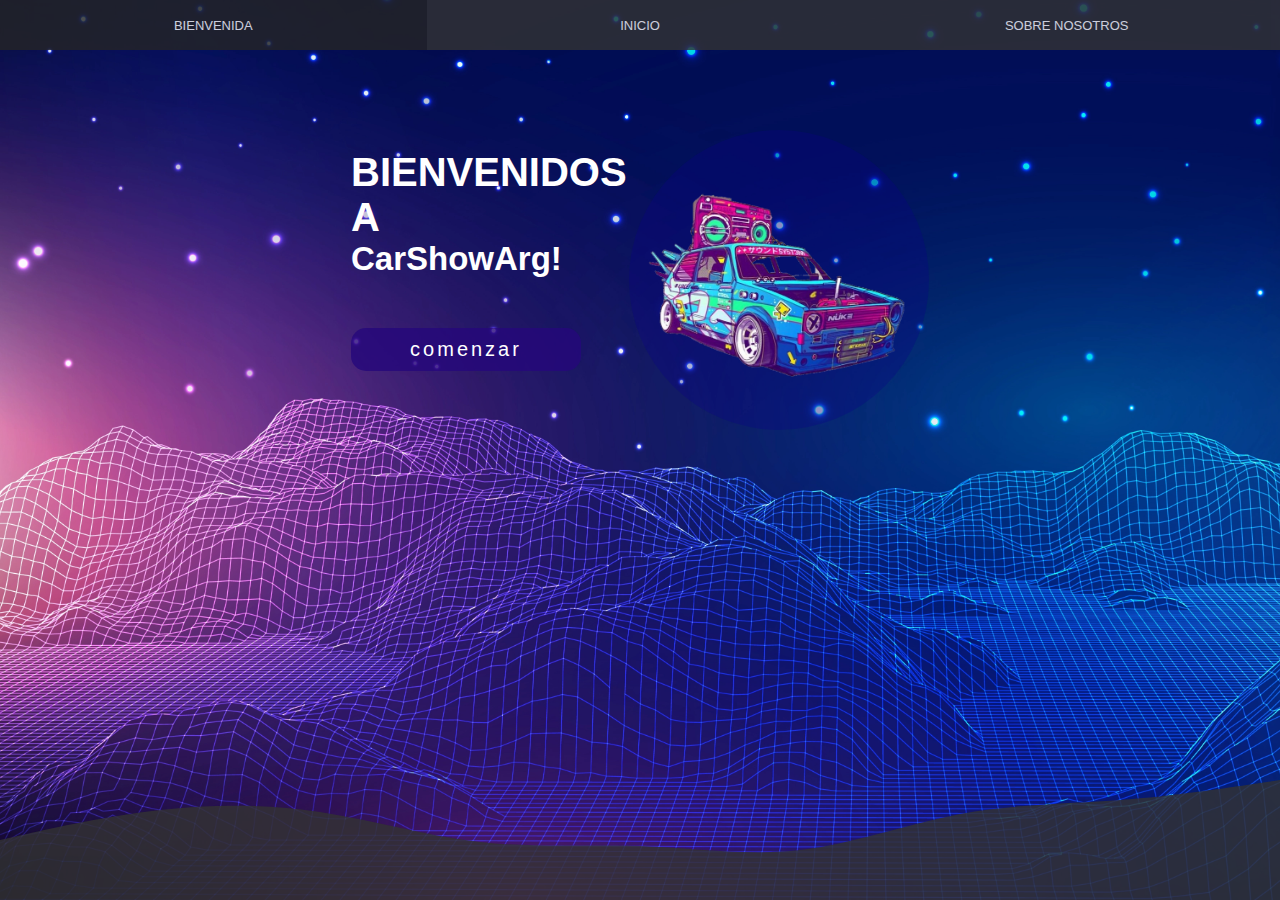
<file: index.html>
<!DOCTYPE html>
<html lang="en">
<head>
    <meta charset="UTF-8">
    <meta http-equiv="X-UA-Compatible" content="IE=edge">
    <meta name="viewport" content="width=device-width, initial-scale=1.0">
    <link rel="stylesheet" href="estilo.css">
    <title>bienvenida</title>
    <!-- Google tag (gtag.js) -->
    <script async src="https://www.googletagmanager.com/gtag/js?id=G-CVW2JD5T7C"></script>
    <script>
    window.dataLayer = window.dataLayer || [];
    function gtag(){dataLayer.push(arguments);}
    gtag('js', new Date());
    gtag('config', 'G-CVW2JD5T7C');
    </script>
</head>
<body>
    <nav class="main-nav">
        <div class="fondo-img" ></div>
        <!--<div id="logo" class="logo">
            <img class="logo-main-menu" src="img/logo-pag.png" alt="">
        </div>-->
        <div id="toggle-menu" class="toggle-menu">
            <img src="img/hambur-icon.png" alt="">
        </div>
        <ul id="main-menu" class="main-menu-i">
            <li class="main-menu_item">
                <a href="index.html" class="main-menu_link">Bienvenida</a>
            </li>
            
            <li class="main-menu_item">
                <a href="inicio.html" class="main-menu_link">inicio</a>
            </li>

            <li class="main-menu_item">
                <a href="sobreNosotros.html" class="main-menu_link">sobre nosotros</a>
            </li>

            <li class="main-menu_item main-menu_item2">
                <a href="#" class="main-menu_link"></a>
            </li>
        </ul>
    </nav>

    <div class="fondo-header">

    <header id="header" class="header">
        <div class="bienvenidaBox">
            <p class="bienvenidos">Bienvenidos a</p>
            <p class="bienvenidaBox-name" >CarShowArg!</p>
            <a href="inicio.html" class="btn-neon">comenzar</a>
        </div>
        <div class="icono-auto">
            <img src="img/icono-2.png" alt="">
        </div>
    </header>

    <svg  preserveAspectRatio="none" class="wave" 
    xmlns="http://www.w3.org/2000/svg"viewBox="0 0 1440 320">
       <path fill="#333" fill-opacity="1" d="M0,160L30,144C60,
         128,120,96,180,80C240,64,300,64,360,85.3C420,107,480,149,540,165.3C600,181,660,
         171,720,176C780,181,840,203,900,186.7C960,171,1020,117,1080,90.7C1140,64,1200,
         64,1260,53.3C1320,43,1380,21,1410,10.7L1440,0L1440,320L1410,320C1380,320,1320,
         320,1260,320C1200,320,1140,320,1080,320C1020,320,960,320,900,320C840,320,780,
         320,720,320C660,320,600,320,540,320C480,320,420,320,360,320C300,320,240,320,180,
         320C120,320,60,320,30,320L0,320Z">
       </path>
    </svg>
    </div>
    <script src="scripts.js"></script>
</body>
</html>
</file>
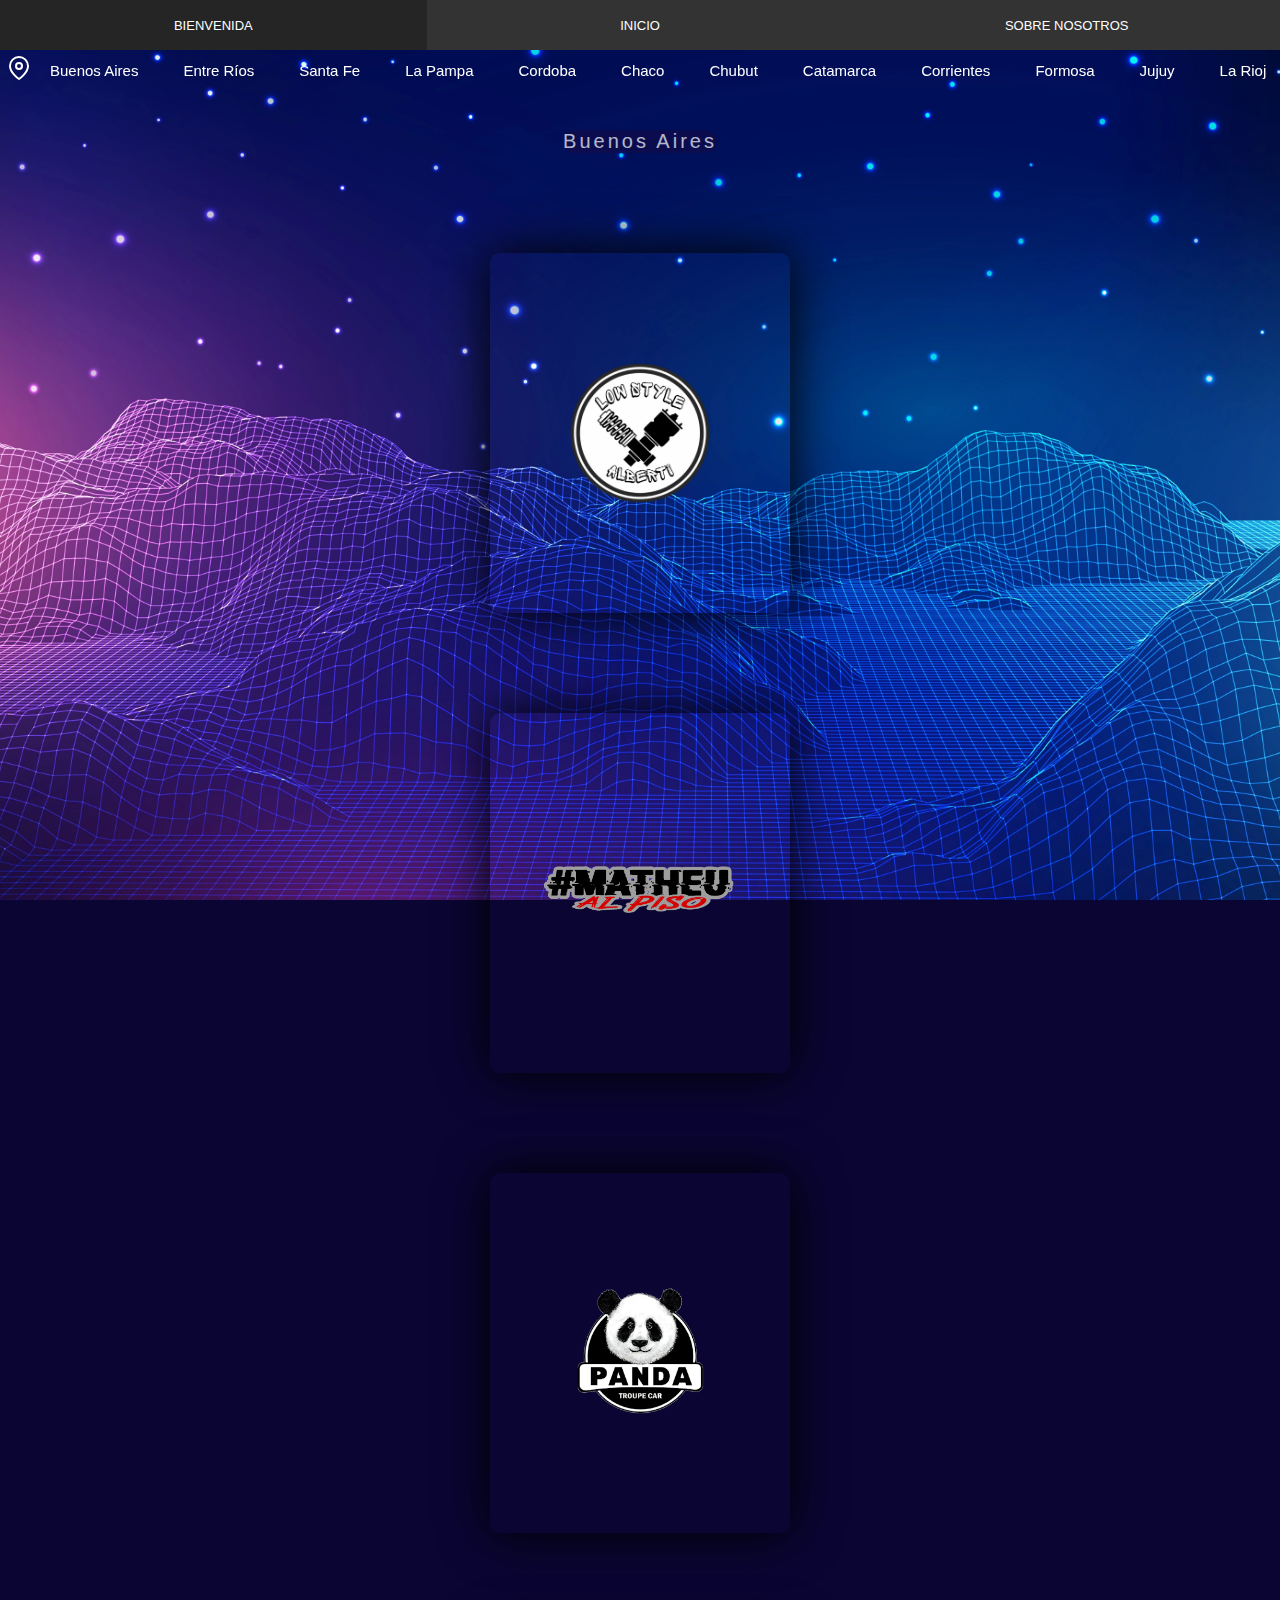
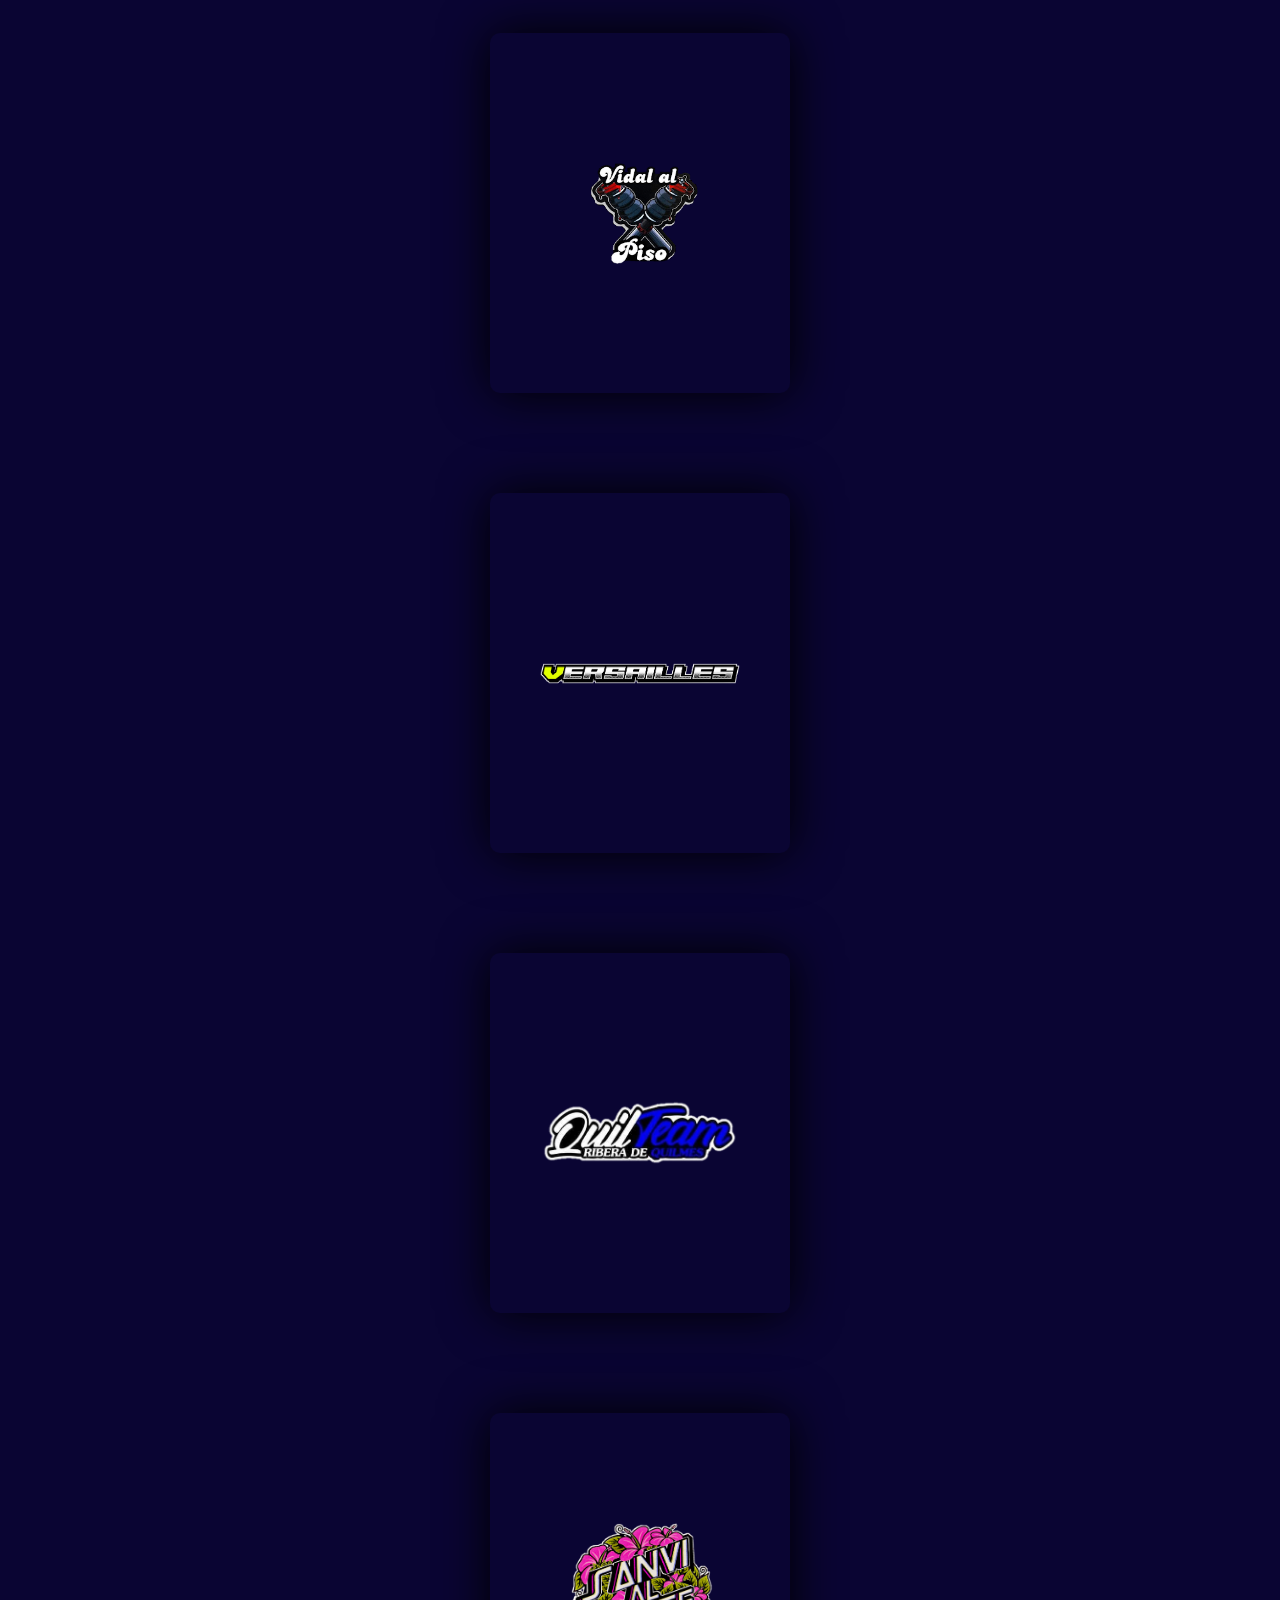
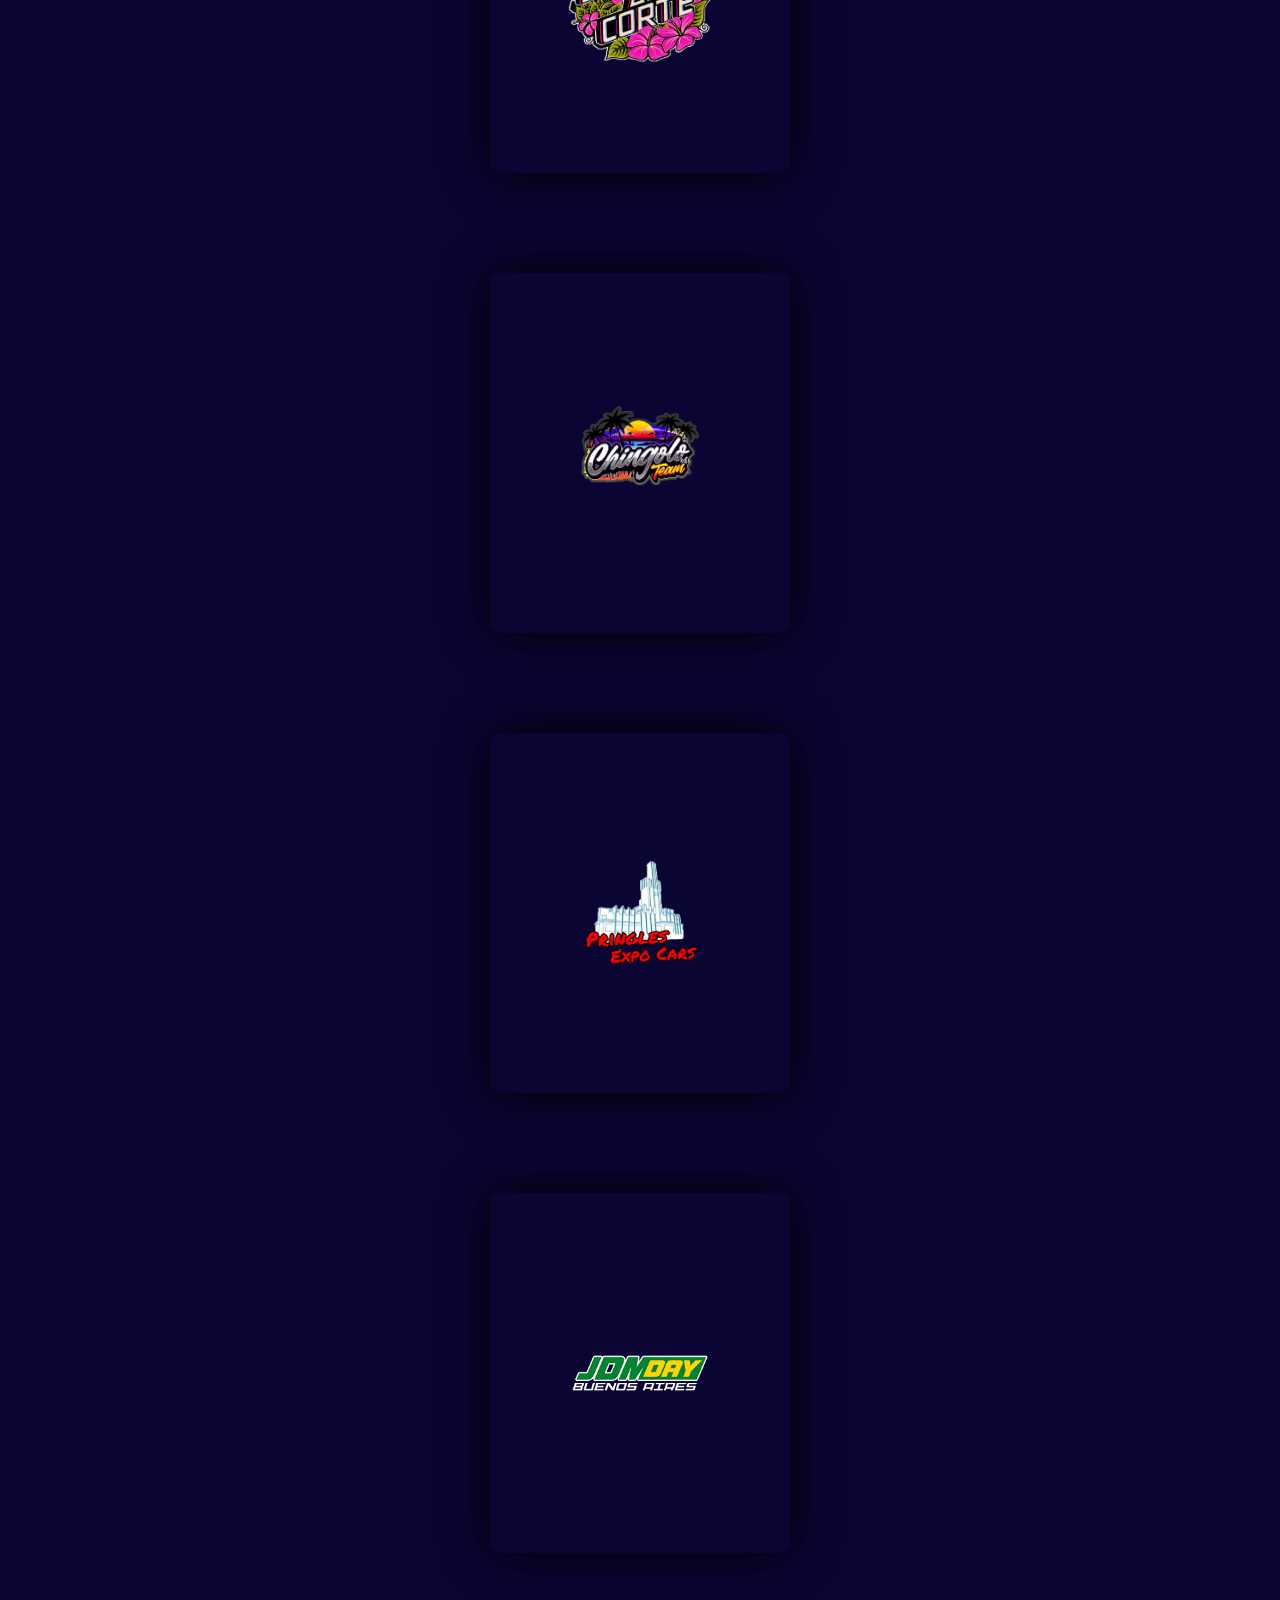
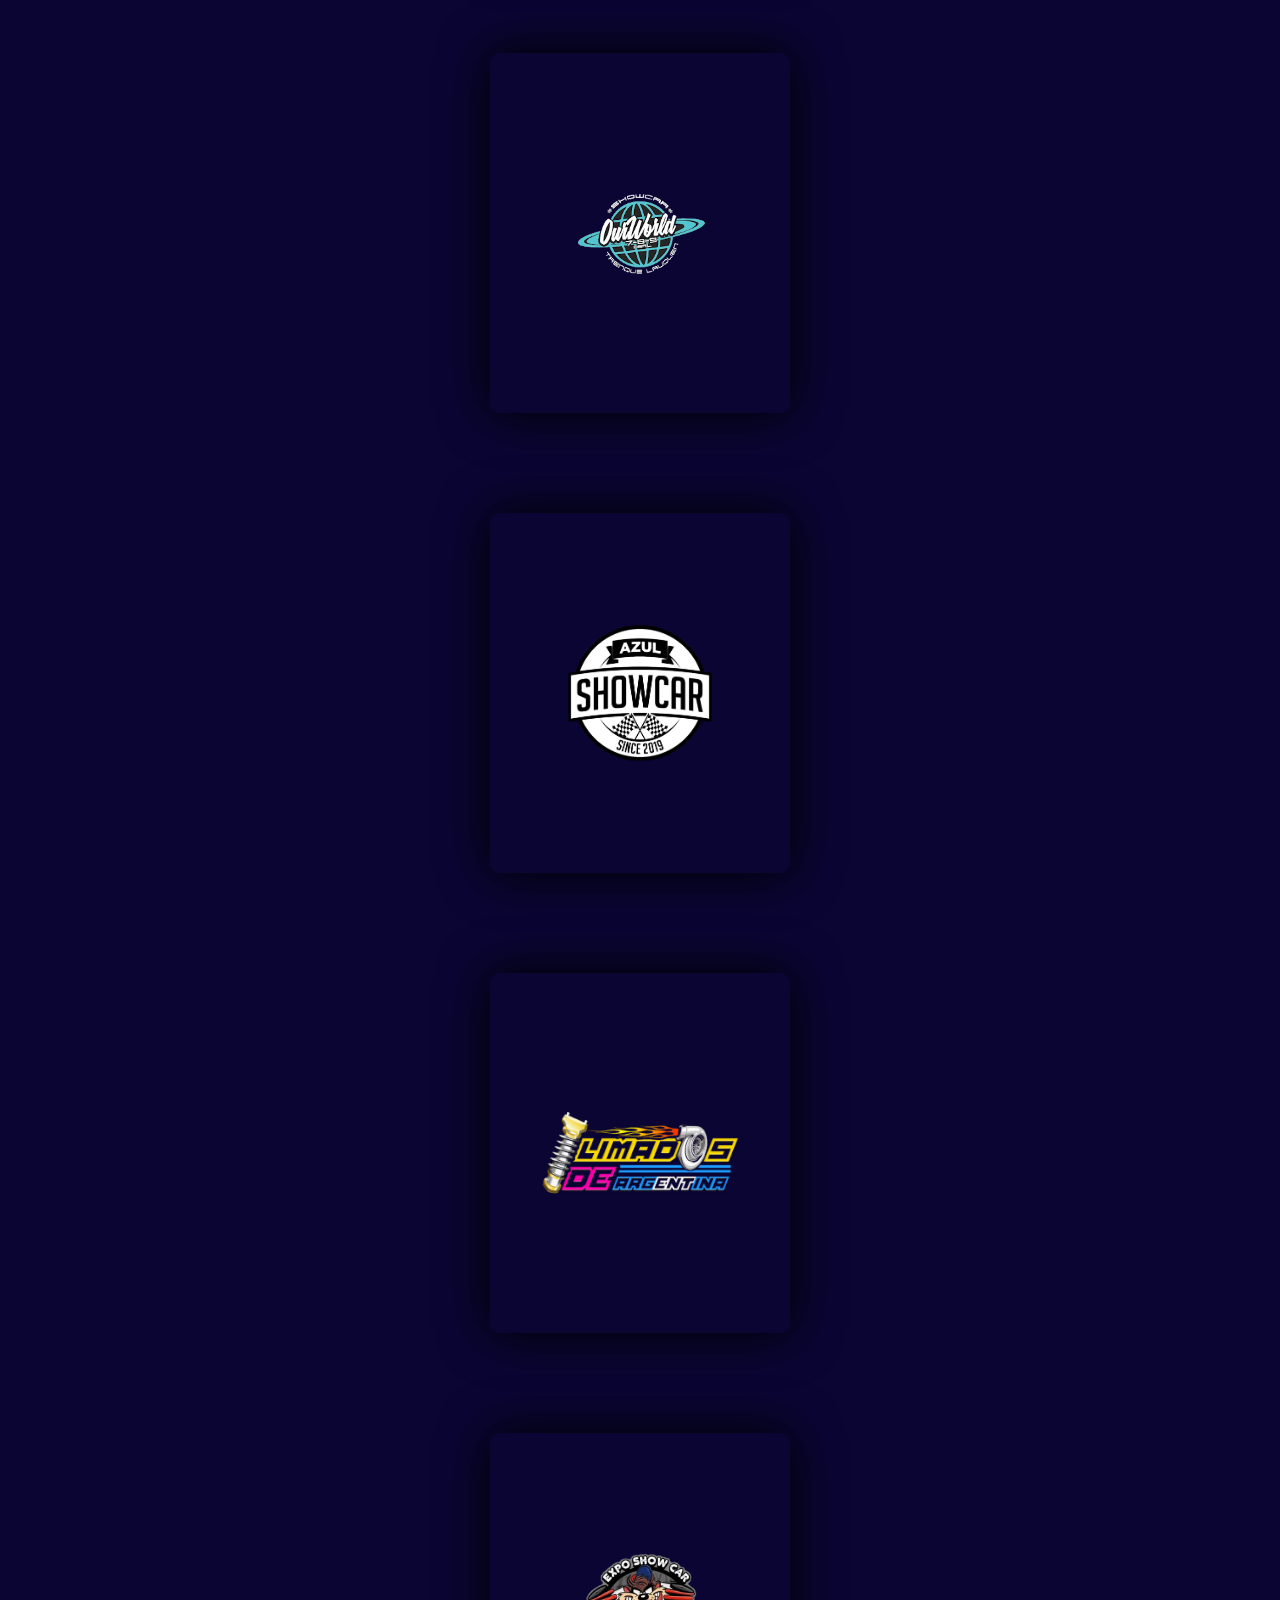
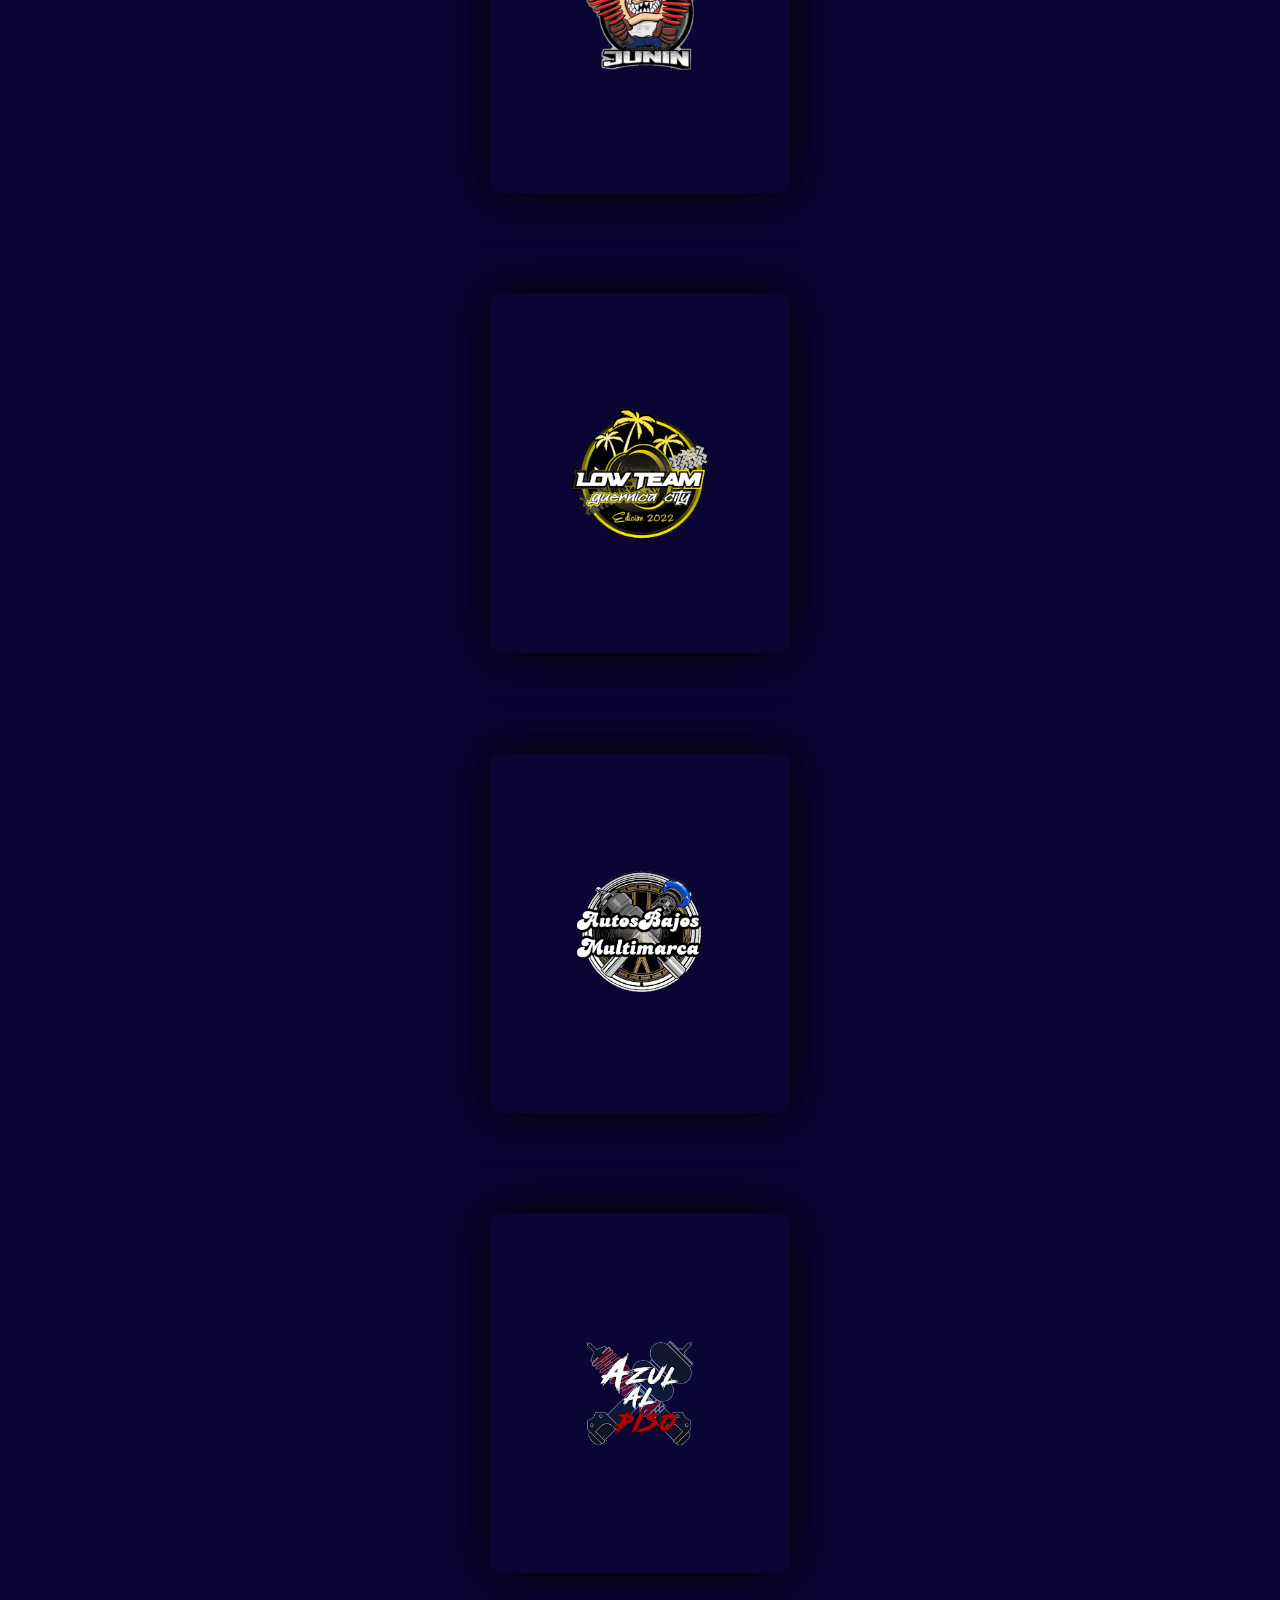
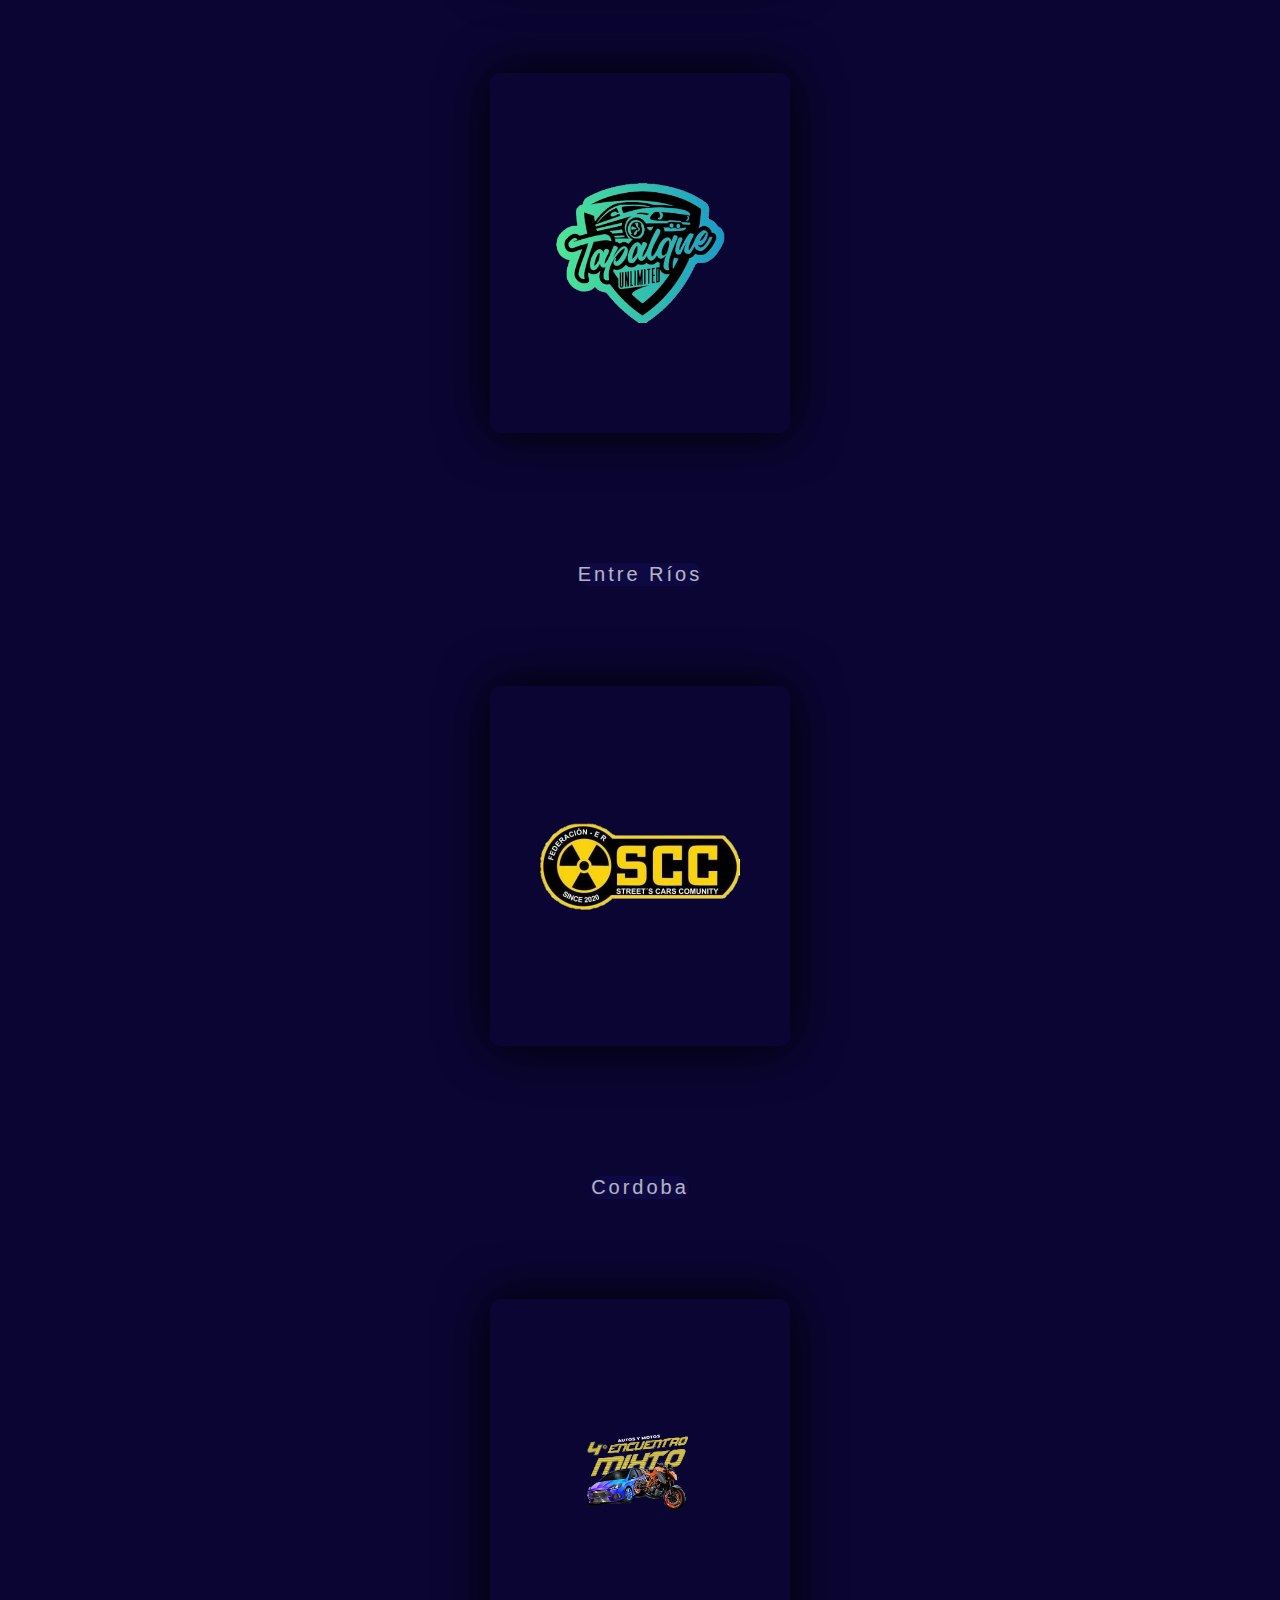
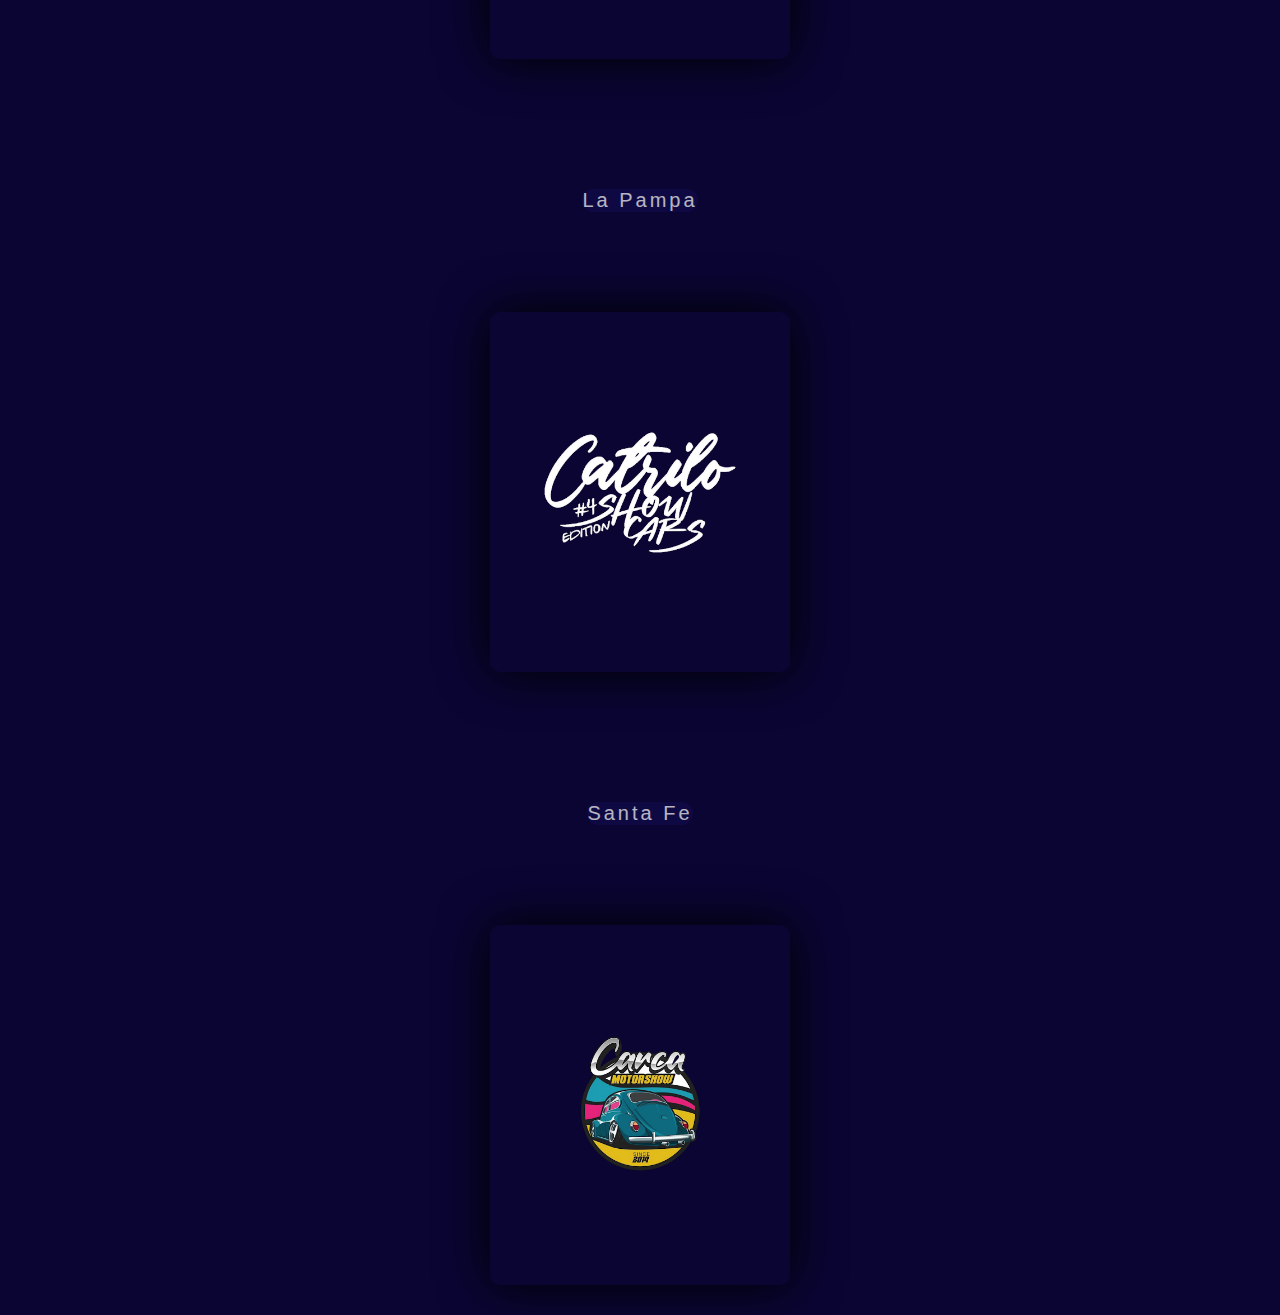
<file: inicio.html>
<!DOCTYPE html>
<html lang="en">
<head>
    <meta charset="UTF-8">
    <meta name="viewport">
    <meta http-equiv="X-UA-Compatible" content="ie=edge">
    <link rel="stylesheet" href="estilo.css">
    <meta name="viewport" content="width=device-width, initial-scale=1.0">
    <title>inicio</title>
    <!-- Google tag (gtag.js) -->
    <script async src="https://www.googletagmanager.com/gtag/js?id=G-CVW2JD5T7C"></script>
    <script>
    window.dataLayer = window.dataLayer || [];
    function gtag(){dataLayer.push(arguments);}
    gtag('js', new Date());
    gtag('config', 'G-CVW2JD5T7C');
    </script>
</head>
<body class="body">

    <nav class="main-nav">
        <!--<div id="logo" class="logo">
            <img class="logo-main-menu" src="img/logo-pag.png" alt="">
        </div>--> 
       
        <div id="toggle-menu" class="toggle-menu">
            <img src="img/hambur-icon.png" alt="">
        </div>
       
        <ul id="main-menu" class="main-menu">

            <li class="main-menu_item">
                <a href="index.html" class="main-menu_link">Bienvenida</a>
            </li>
            
            <li class="main-menu_item">
                <a href="inicio.html" class="main-menu_link">inicio</a>
            </li>

            <li class="main-menu_item">
                <a href="sobreNosotros.html" class="main-menu_link">sobre nosotros</a>
            </li>
        </ul>
    </nav>
  
    <section id="contenedor-main">

        <div class="div-list">
            <div id="buscador">
                <img  class="s-provincia" src="img/map-pin.svg" >
            </div>
    
            <ul id="listaArticulos">
                <li class="articulo"><a href="#BuenosAires">Buenos Aires</a></li>
                <li class="articulo"><a href="#EntreRíos">Entre Ríos</a></li>
                <li class="articulo"><a href="#SantaFe">Santa Fe</a></li>
                <li class="articulo"><a href="#LaPampa">La Pampa</a></li>
                <li class="articulo"><a href="#Cordoba">Cordoba</a></li>
                <li class="articulo"><a href="">Chaco</a></li>
                <li class="articulo"><a href="">Chubut</a></li>
                <li class="articulo"><a href="">Catamarca</a></li>
                <li class="articulo"><a href="">Corrientes</a></li>
                <li class="articulo"><a href="">Formosa</a></li>
                <li class="articulo"><a href="">Jujuy</a></li>
                <li class="articulo"><a href="">La Rioja</a></li>
                <li class="articulo"><a href="">Mendoza</a></li>
                <li class="articulo"><a href="">Neuquén</a></li>
                <li class="articulo"><a href="">Río Negro</a></li>
                <li class="articulo"><a href="">Misiones</a></li>
                <li class="articulo"><a href="">Salta</a></li>
                <li class="articulo"><a href="">San Juan</a></li>
                <li class="articulo"><a href="">San Luis</a></li>
                <li class="articulo"><a href="">Santa Cruz</a></li>
                <li class="articulo"><a href="">Santiago del Estereo</a></li>
                <li class="articulo"><a href="">Tierra del Fuego</a></li>
                <li class="articulo"><a href="">Tucuman</a></li>
            </ul>
    
        </div>
    
    
    </section>

    

<div id="contenedor-tutto" class="contenedor-tutto">
    <div id="BuenosAires" class="container-cards"> 
        <p class="provincia" >Buenos Aires</p>


        <!--<div id="card15" class="card">
            <div class="imgbox">
                <div class="img"></div>
            </div>
            <div class="detalles">
                <div class="name">
                    <h3>Japan Meet Solidarios</h3>
                </div>
                <div class="descripcion">
                  <img class="map-pin" src="img/map-pin.svg">
                   <p>Hipódoromo San Isidro</p>
                </div>
                <div class="fecha">
                   <img class="calendar" src="img/calendar.svg">
                    <h4>5 de marzo</h4>
                </div>
                <div class="precio" >
                    <img class="dollar-sign" src="img/dollar-sign.svg" alt="">    
                    <p>alimento para merienda + <br>
                        entrada para exponer auto
                    </p>
                </div>
                <div class="btn-ig">
                        <a href="https://instagram.com/japan_meet_solidarios" target="_blank">instagram</a>
                </div>
            </div>
        </div>-->


        <div id="card5" class="card">
            <div class="imgbox">
                <div class="img"></div>
            </div>
            <div class="detalles">
                <div class="name">
                    <h3>Low Style alberti</h3>
                </div>
                <div class="descripcion">
                    <img class="map-pin" src="img/map-pin.svg">
                    <p>Parque Municipal Alberti</p>
                </div>
                <div class="fecha">
                    <img class="calendar" src="img/calendar.svg">
                    <h4>11-12 de marzo</h4>
                </div>
                <div class="precio" >
                    <img class="dollar-sign" src="img/dollar-sign.svg" alt="">
                        <p>alimento no perecedero</p>
                </div>
                <div class="btn-ig">
                        <a href="https://instagram.com/lowstyle_alberti" target="_blank">instagram</a>
                </div>
            </div>
        </div>


        <div id="card10" class="card">
            <div class="imgbox">
                <div class="img"></div>
            </div>
            <div class="detalles">
                <div class="name">
                    <h3>Matheu Al Piso</h3>
                </div>
                <div class="descripcion">
                    <img class="map-pin" src="img/map-pin.svg">
                    <p>Estacion De Matheu</p>
                </div>
                <div class="fecha">
                    <img class="calendar" src="img/calendar.svg">
                    <h4>11-12 de marzo</h4>
                </div>
                <div class="precio" >
                    <img class="dollar-sign" src="img/dollar-sign.svg" alt="">
                        <p>alimento no perecedero</p>
                </div>
                <div class="btn-ig">
                        <a href="https://instagram.com/matheu_al_piso" target="_blank">instagram</a>
                </div>
            </div>
        </div>

        <div id="card20" class="card">
            <div class="imgbox">
                <div class="img"></div>
            </div>
            <div class="detalles">
                <div class="name">
                    <h3>Panda Troupe</h3>
                </div>
                <div class="descripcion">
                  <img class="map-pin" src="img/map-pin.svg">
                   <p>Ruta 7 km 71 Lujan</p>
                </div>
                <div class="fecha">
                   <img class="calendar" src="img/calendar.svg">
                    <h4>12 de marzo</h4>
                </div>
                <div class="precio" >
                    <img class="dollar-sign" src="img/dollar-sign.svg" alt="">    
                    <p>alimento no perecedero</p>
                </div>
                <div class="btn-ig">
                        <a href="https://instagram.com/pandatroupe" target="_blank">instagram</a>
                </div>
            </div>
        </div>


        <div id="card30" class="card">
            <div class="imgbox">
                <div class="img"></div>
            </div>
            <div class="detalles">
                <div class="name">
                    <h3>Vidal Al Piso</h3>
                </div>
                <div class="descripcion">
                    <img class="map-pin" src="img/map-pin.svg">
                    <p>Anfiteatro La Rinconada, Coronel Vidal</p>
                </div>
                <div class="fecha">
                    <img class="calendar" src="img/calendar.svg">
                    <h4>12 de marzo</h4>
                </div>
                <div class="precio" >
                    <img class="dollar-sign" src="img/dollar-sign.svg" alt="">
                        <p>Sin costo</p>
                </div>
                <div class="btn-ig">
                        <a href="https://instagram.com/vidalalpisooficial" target="_blank">instagram</a>
                </div>
            </div>
        </div>

        <div id="card35" class="card">
            <div class="imgbox">
                <div class="img"></div>
            </div>
            <div class="detalles">
                <div class="name">
                    <h3>Versailles</h3>
                </div>
                <div class="descripcion">
                    <img class="map-pin" src="img/map-pin.svg">
                    <p>Planetario, Bs As</p>
                </div>
                <div class="fecha">
                    <img class="calendar" src="img/calendar.svg">
                    <h4>17 de marzo</h4>
                </div>
                <div class="precio" >
                    <img class="dollar-sign" src="img/dollar-sign.svg" alt="">
                        <p>Sin costo</p>
                </div>
                <div class="btn-ig">
                        <a href="https://instagram.com/versailles_team_" target="_blank"">instagram</a>
                </div>
            </div>
        </div>

        <div id="card36" class="card">
            <div class="imgbox">
                <div class="img"></div>
            </div>
            <div class="detalles">
                <div class="name">
                    <h3>Quilmes Team</h3>
                </div>
                <div class="descripcion">
                    <img class="map-pin" src="img/map-pin.svg">
                    <p>Ribera De Quilmes</p>
                </div>
                <div class="fecha">
                    <img class="calendar" src="img/calendar.svg">
                    <h4>18 de marzo</h4>
                </div>
                <div class="precio" >
                    <img class="dollar-sign" src="img/dollar-sign.svg" alt="">
                        <p>Sin costo</p>
                </div>
                <div class="btn-ig">
                        <a href="https://instagram.com/quil_team.oficial" target="_blank"">instagram</a>
                </div>
            </div>
        </div>


        <div id="card37" class="card">
            <div class="imgbox">
                <div class="img"></div>
            </div>
            <div class="detalles">
                <div class="name">
                    <h3>Sanvi al corte</h3>
                </div>
                <div class="descripcion">
                    <img class="map-pin" src="img/map-pin.svg">
                    <p>San Vicente, Bs As</p>
                </div>
                <div class="fecha">
                    <img class="calendar" src="img/calendar.svg">
                    <h4>19 de marzo</h4>
                </div>
                <div class="precio" >
                    <img class="dollar-sign" src="img/dollar-sign.svg" alt="">
                        <p>$500 c/u</p>
                </div>
                <div class="btn-ig">
                        <a href="https://instagram.com/sanvialcorte" target="_blank">instagram</a>
                </div>
            </div>
        </div>

        <div id="card37-2" class="card">
            <div class="imgbox">
                <div class="img"></div>
            </div>
            <div class="detalles">
                <div class="name">
                    <h3>Chingolo Team</h3>
                </div>
                <div class="descripcion">
                    <img class="map-pin" src="img/map-pin.svg">
                    <p>Poli Deportivo, Monte Chingolo</p>
                </div>
                <div class="fecha">
                    <img class="calendar" src="img/calendar.svg">
                    <h4>26 de marzo</h4>
                </div>
                <div class="precio" >
                    <img class="dollar-sign" src="img/dollar-sign.svg" alt="">
                        <p>Alimento no perecedero</p>
                </div>
                <div class="btn-ig">
                        <a href="https://instagram.com/_chingoloteam" target="_blank">instagram</a>
                </div>
            </div>
        </div>

        <div id="card37-5" class="card">
            <div class="imgbox">
                <div class="img"></div>
            </div>
            <div class="detalles">
                <div class="name">
                    <h3>Pringles Expo Cars</h3>
                </div>
                <div class="descripcion">
                    <img class="map-pin" src="img/map-pin.svg">
                    <p>Balneario Municipal, Coronel Pringles</p>
                </div>
                <div class="fecha">
                    <img class="calendar" src="img/calendar.svg">
                    <h4>2 de abril</h4>
                </div>
                <div class="precio" >
                    <img class="dollar-sign" src="img/dollar-sign.svg" alt="">
                        <p>alimento no perecedero / utiles escolares</p>
                </div>
                <div class="btn-ig">
                        <a href="https://instagram.com/historicos_de_pringles"  target="_blank">instagram</a>
                </div>
            </div>
        </div>

        <div id="card37-8" class="card">
            <div class="imgbox">
                <div class="img"></div>
            </div>
            <div class="detalles">
                <div class="name">
                    <h3>JDM DAY</h3>
                </div>
                <div class="descripcion">
                    <img class="map-pin" src="img/map-pin.svg">
                    <p>Parque Sarmiento, Bs As.</p>
                </div>
                <div class="fecha">
                    <img class="calendar" src="img/calendar.svg">
                    <h4>2 de abril</h4>
                </div>
                <div class="precio" >
                    <img class="dollar-sign" src="img/dollar-sign.svg" alt="">
                        <p>A cargo del Parque Sarmiento</p>
                </div>
                <div class="btn-ig">
                        <a href="https://instagram.com/jdmdayarg"  target="_blank">instagram</a>
                </div>
            </div>
        </div>



        <div id="card38" class="card">
            <div class="imgbox">
                <div class="img">
                </div>
            </div>
            <div class="detalles">
                <div class="name">
                    <h3>Our World Show Car</h3>
                </div>
                <div class="descripcion">
                    <img class="map-pin" src="img/map-pin.svg">
                    <p>Trenque Lauquen,Bs As.</p>
                </div>
                <div class="fecha">
                    <img class="calendar" src="img/calendar.svg">
                    <h4>7-8-9 de abril</h4>
                </div>
                <div class="precio" >
                    <img class="dollar-sign" src="img/dollar-sign.svg" alt="">
                        <p>sin costo</p>
                </div>
                <div class="btn-ig">
                        <a href="https://instagram.com/ourworldshowcar" target="_blank">instagram</a>
                </div>
            </div>
        </div>

        <div id="card40" class="card">
            <div class="imgbox">
                <div class="img"></div>
            </div>
            <div class="detalles">
                <div class="name">
                    <h3>Azul Show Car</h3>
                </div>
                <div class="descripcion">
                    <img class="map-pin" src="img/map-pin.svg">
                    <p>Azul, Buenos Aires</p>
                </div>
                <div class="fecha">
                    <img class="calendar" src="img/calendar.svg">
                    <h4>15-16 de abril</h4>
                </div>
                <div class="precio" >
                    <img class="dollar-sign" src="img/dollar-sign.svg" alt="">
                        <p>alimento no perecedero</p>
                </div>
                <div class="btn-ig">
                        <a href="https://instagram.com/Azulshowcar" target="_blank">instagram</a>
                </div>
            </div>
        </div>

        <div id="card42" class="card">
            <div class="imgbox">
                <div class="img"></div>
            </div>
            <div class="detalles">
                <div class="name">
                    <h3>Limados De Argentina</h3>
                </div>
                <div class="descripcion">
                    <img class="map-pin" src="img/map-pin.svg">
                    <p>Bahia Blanca, Bs As</p>
                </div>
                <div class="fecha">
                    <img class="calendar" src="img/calendar.svg">
                    <h4>23 de abril</h4>
                </div>
                <div class="precio" >
                    <img class="dollar-sign" src="img/dollar-sign.svg" alt="">
                        <p>alimento no perecedero</p>
                </div>
                <div class="btn-ig">
                        <a href="https://instagram.com/limados_de_argentina" target="_blank">instagram</a>
                </div>
            </div>
        </div>

        <div id="card45" class="card">
            <div class="imgbox">
                <div class="img"></div>
            </div>
            <div class="detalles">
                <div class="name">
                    <h3>Expo Show Car Junin</h3>
                </div>
                <div class="descripcion">
                    <img class="map-pin" src="img/map-pin.svg">
                    <p>Sociedad Rural De Junin</p>
                </div>
                <div class="fecha">
                    <img class="calendar" src="img/calendar.svg">
                    <h4>29-30 de abril</h4>
                </div>
                <div class="precio" >
                    <img class="dollar-sign" src="img/dollar-sign.svg" alt="">
                        <p>proximamente entradas en ventas</p>
                </div>
                <div class="btn-ig">
                        <a href="https://instagram.com/exposhowcarjunin" target="_blank">instagram</a>
                </div>
            </div>
        </div>

        <div id="card48" class="card">
            <div class="imgbox">
                <div class="img"></div>
            </div>
            <div class="detalles">
                <div class="name">
                    <h3>Low Team Guernica City</h3>
                </div>
                <div class="descripcion">
                    <img class="map-pin" src="img/map-pin.svg">
                    <p>Campito Los Abuelos, Ruta 16 Esteban Echeverria</p>
                </div>
                <div class="fecha">
                    <img class="calendar" src="img/calendar.svg">
                    <h4>7 de mayo</h4>
                </div>
                <div class="precio" >
                    <img class="dollar-sign" src="img/dollar-sign.svg" alt="">
                        <p>$700</p>
                </div>
                <div class="btn-ig">
                        <a href="https://instagram.com/low_team_guernica_city" target="_blank">instagram</a>
                </div>
            </div>
        </div>


        <div id="card50" class="card">
            <div class="imgbox">
                <div class="img"></div>
            </div>
            <div class="detalles">
                <div class="name">
                    <h3>Autos Bajos Multimarca</h3>
                </div>
                <div class="descripcion">
                    <img class="map-pin" src="img/map-pin.svg">
                    <p>Libertad, Gral. Piran</p>
                </div>
                <div class="fecha">
                    <img class="calendar" src="img/calendar.svg">
                    <h4>14 de mayo</h4>
                </div>
                <div class="precio" >
                    <img class="dollar-sign" src="img/dollar-sign.svg" alt="">
                        <p>sin costo</p>
                </div>
                <div class="btn-ig">
                        <a href="https://instagram.com/autosbajosmultimarca" target="_blank">instagram</a>
                </div>
            </div>
        </div>

        <div id="card60" class="card">
            <div class="imgbox">
                <div class="img">
                </div>
            </div>
            <div class="detalles">
                <div class="name">
                    <h3>Azul Al piso</h3>
                </div>
                <div class="descripcion">
                    <img class="map-pin" src="img/map-pin.svg">
                    <p>Azul, buenos aires</p>
                </div>
                <div class="fecha">
                    <img class="calendar" src="img/calendar.svg">
                    <h4>9-10 de Septimbre</h4>
                </div>
                <div class="precio" >
                    <img class="dollar-sign" src="img/dollar-sign.svg" alt="">
                        <p>Alimento no perecedero</p>
                </div>
                <div class="btn-ig">
                        <a href="https://instagram.com/azulalpiso" target="_blank">instagram</a>
                </div>
            </div>
        </div>

        <div id="card70" class="card">
            <div class="imgbox">
                <div class="img"></div>
            </div>
            <div class="detalles">
                <div class="name">
                    <h3>Tapalque Unlimited</h3>
                </div>
                <div class="descripcion">
                    <img class="map-pin" src="img/map-pin.svg">
                    <p>Tapalque, Bs As</p>
                </div>
                <div class="fecha">
                    <img class="calendar" src="img/calendar.svg">
                    <h4>7-8 de Octubre</h4>
                </div>
                <div class="precio" >
                    <img class="dollar-sign" src="img/dollar-sign.svg" alt="">
                        <p>sin cosoto / a colab alimento no perecedero</p>
                </div>
                <div class="btn-ig">
                        <a href="https://instagram.com/tapalqueunlimited" target="_blank">instagram</a>
                </div>
            </div>
    
        </div>
   
    </div>

    <div id="EntreRíos" class="container-cards">
        <p class="provincia" >Entre Ríos</p>

        <div id="card100" class="card">
            <div class="imgbox">
                <div class="img"></div>
            </div>
            <div class="detalles">
                <div class="name">
                    <h3>Streets Cars Federacion</h3>
                </div>
                <div class="descripcion">
                  <img class="map-pin" src="img/map-pin.svg">
                   <p>federación, Entre Rios</p>
                </div>
                <div class="fecha">
                   <img class="calendar" src="img/calendar.svg">
                    <h4>4 de marzo</h4>
                </div>
                <div class="precio" >
                    <img class="dollar-sign" src="img/dollar-sign.svg" alt="">    
                    <p>entrada a colaboracion</p>
                </div>
                <div class="btn-ig">
                        <a href="https://instagram.com/streets_cars_federacion" target="_blank">instagram</a>
                </div>
            </div>
        </div>

        <!--<div id="card2" class="card">
            <div class="imgbox">
                <div class="img"></div>
            </div>
            <div class="detalles">
                <div class="name">
                    <h3>NyF cars</h3>
                </div>
                <div class="descripcion">
                  <img class="map-pin" src="img/map-pin.svg">
                   <p>La Plata</p>
                </div>
                <div class="fecha">
                   <img class="calendar" src="img/calendar.svg">
                    <h4> 5 de marzo</h4>
                </div>
                <div class="precio" >
                    <img class="dollar-sign" src="img/dollar-sign.svg" alt="">    
                    <p>alimento no perecedero</p>
                </div>
                <div class="btn-ig">
                        <a href="https://instagram.com/nyf_cars" target="_blank">instagram</a>
                </div>
            </div>
        </div>

        <div id="card3" class="card">
            <div class="imgbox">
                <div class="img"></div>
            </div>
            <div class="detalles">
                <div class="name">
                    <h3>Low Style <br> alberti</h3>
                </div>
                <div class="descripcion">
                    <img class="map-pin" src="img/map-pin.svg">
                    <p>Parque Municipal Alberti</p>
                </div>
                <div class="fecha">
                    <img class="calendar" src="img/calendar.svg">
                    <h4>11-12 de marzo</h4>
                </div>
                <div class="precio" >
                    <img class="dollar-sign" src="img/dollar-sign.svg" alt="">
                        <p>alimento no perecedero</p>
                </div>
                <div class="btn-ig">
                        <a href="https://instagram.com/lowstyle_alberti" target="_blank">instagram</a>
                </div>
            </div>
        </div>

        <div id="card4" class="card">
            <div class="imgbox">
                <div class="img"></div>
            </div>
            <div class="detalles">
                <div class="name">
                    <h3>Azul Show <br> Car</h3>
                </div>
                <div class="descripcion">
                    <img class="map-pin" src="img/map-pin.svg">
                    <p>Azul, Buenos Aires</p>
                </div>
                <div class="fecha">
                    <img class="calendar" src="img/calendar.svg">
                    <h4>15-16 de abril</h4>
                </div>
                <div class="precio" >
                    <img class="dollar-sign" src="img/dollar-sign.svg" alt="">
                        <p>0</p>
                </div>
                <div class="btn-ig">
                        <a href="https://instagram.com/Azulshowcar" target="_blank">instagram</a>
                </div>
            </div>
        </div>

        <div id="card5" class="card">
            <div class="imgbox">
                <div class="img"></div>
            </div>
            <div class="detalles">
                <div class="name">
                    <h3>Autos Bajos<br> Multimarca</h3>
                </div>
                <div class="descripcion">
                    <img class="map-pin" src="img/map-pin.svg">
                    <p>Libertad, Gral. Piran</p>
                </div>
                <div class="fecha">
                    <img class="calendar" src="img/calendar.svg">
                    <h4>14 de mayo</h4>
                </div>
                <div class="precio" >
                    <img class="dollar-sign" src="img/dollar-sign.svg" alt="">
                        <p>0</p>
                </div>
                <div class="btn-ig">
                        <a href="https://instagram.com/autosbajosmultimarca" target="_blank">instagram</a>
                </div>
            </div>
        </div>

        <div id="card6" class="card">
            <div class="imgbox">
                <div class="img">
                </div>
            </div>
            <div class="detalles">
                <div class="name">
                    <h3>Autos Arg</h3>
                </div>
                <div class="descripcion">
                    <img class="map-pin" src="img/map-pin.svg">
                    <p>av noexiste N°323</p>
                </div>
                <div class="fecha">
                    <img class="calendar" src="img/calendar.svg">
                    <h4>22-02-2023</h4>
                </div>
                <div class="precio" >
                    <img class="dollar-sign" src="img/dollar-sign.svg" alt="">
                        <p>0</p>
                </div>
                <div class="btn-ig">
                        <a href="" target="_blank">instagram</a>
                </div>
            </div>
        </div>

        <div id="card7" class="card">
            <div class="imgbox">
                <div class="img"></div>
            </div>
            <div class="detalles">
                <div class="name">
                    <h3>Bajitos Al <br> Piso</h3>
                </div>
                <div class="descripcion">
                    <img class="map-pin" src="img/map-pin.svg">
                    <p>av noexiste N°323</p>
                </div>
                <div class="fecha">
                    <img class="calendar" src="img/calendar.svg">
                    <h4>22-02-2023</h4>
                </div>
                <div class="precio" >
                    <img class="dollar-sign" src="img/dollar-sign.svg" alt="">
                        <p>0</p>
                </div>
                <div class="btn-ig">
                        <a href="" target="_blank">instagram</a>
                </div>
            </div>
    
        </div>-->
   
    </div>

    <div id="Cordoba" class="container-cards">
        <p class="provincia" >Cordoba</p>

        <div id="card400" class="card">
            <div class="imgbox">
                <div class="img"></div>
            </div>
            <div class="detalles">
                <div class="name">
                    <h3>Encuentro Mixto Calchin</h3>
                </div>
                <div class="descripcion">
                  <img class="map-pin" src="img/map-pin.svg">
                   <p>Calchin, Cordoba</p>
                </div>
                <div class="fecha">
                   <img class="calendar" src="img/calendar.svg">
                    <h4>18-19 de marzo</h4>
                </div>
                <div class="precio" >
                    <img class="dollar-sign" src="img/dollar-sign.svg" alt="">    
                    <p>Sin costo</p>
                </div>
                <div class="btn-ig">
                        <a href="https://instagram.com/encuentromixtocalchin" target="_blank">instagram</a>
                </div>
            </div>
        </div>

        <!--<div id="card2" class="card">
            <div class="imgbox">
                <div class="img"></div>
            </div>
            <div class="detalles">
                <div class="name">
                    <h3>NyF cars</h3>
                </div>
                <div class="descripcion">
                  <img class="map-pin" src="img/map-pin.svg">
                   <p>La Plata</p>
                </div>
                <div class="fecha">
                   <img class="calendar" src="img/calendar.svg">
                    <h4> 5 de marzo</h4>
                </div>
                <div class="precio" >
                    <img class="dollar-sign" src="img/dollar-sign.svg" alt="">    
                    <p>alimento no perecedero</p>
                </div>
                <div class="btn-ig">
                        <a href="https://instagram.com/nyf_cars" target="_blank">instagram</a>
                </div>
            </div>
        </div>
    -->
    </div>

    <div id="LaPampa" class="container-cards">
        <p class="provincia" >La Pampa</p>

        <div id="card300" class="card">
            <div class="imgbox">
                <div class="img"></div>
            </div>
            <div class="detalles">
                <div class="name">
                    <h3>Catrilo Show cars</h3>
                </div>
                <div class="descripcion">
                  <img class="map-pin" src="img/map-pin.svg">
                   <p>Catrilo, La Pampa</p>
                </div>
                <div class="fecha">
                   <img class="calendar" src="img/calendar.svg">
                    <h4>11-12 de marzo</h4>
                </div>
                <div class="precio" >
                    <img class="dollar-sign" src="img/dollar-sign.svg" alt="">    
                    <p>alimento no perecedero</p>
                </div>
                <div class="btn-ig">
                        <a href="https://instagram.com/catriloshowcars" target="_blank">instagram</a>
                </div>
            </div>
        </div>

        <!--<div id="card2" class="card">
            <div class="imgbox">
                <div class="img"></div>
            </div>
            <div class="detalles">
                <div class="name">
                    <h3>NyF cars</h3>
                </div>
                <div class="descripcion">
                  <img class="map-pin" src="img/map-pin.svg">
                   <p>La Plata</p>
                </div>
                <div class="fecha">
                   <img class="calendar" src="img/calendar.svg">
                    <h4> 5 de marzo</h4>
                </div>
                <div class="precio" >
                    <img class="dollar-sign" src="img/dollar-sign.svg" alt="">    
                    <p>alimento no perecedero</p>
                </div>
                <div class="btn-ig">
                        <a href="https://instagram.com/nyf_cars" target="_blank">instagram</a>
                </div>
            </div>
        </div>
    -->
    </div>

    <div id="SantaFe" class="container-cards">
        <p class="provincia" >Santa Fe</p>

        <div id="card200" class="card">
            <div class="imgbox">
                <div class="img"></div>
            </div>
            <div class="detalles">
                <div class="name">
                    <h3>Carca Motor Show</h3>
                </div>
                <div class="descripcion">
                  <img class="map-pin" src="img/map-pin.svg">
                   <p>Predio Espacios Verdes, Carcaraña</p>
                </div>
                <div class="fecha">
                   <img class="calendar" src="img/calendar.svg">
                    <h4>18-19 de marzo</h4>
                </div>
                <div class="precio" >
                    <img class="dollar-sign" src="img/dollar-sign.svg" alt="">    
                    <p>alimento no perecedero + <br>
                        entrada para exponer auto
                    </p>
                </div>
                <div class="btn-ig">
                        <a href="https://instagram.com/carcamotorshow" target="_blank">instagram</a>
                </div>
            </div>
        </div>

        <!--<div id="card2" class="card">
            <div class="imgbox">
                <div class="img"></div>
            </div>
            <div class="detalles">
                <div class="name">
                    <h3>NyF cars</h3>
                </div>
                <div class="descripcion">
                  <img class="map-pin" src="img/map-pin.svg">
                   <p>La Plata</p>
                </div>
                <div class="fecha">
                   <img class="calendar" src="img/calendar.svg">
                    <h4> 5 de marzo</h4>
                </div>
                <div class="precio" >
                    <img class="dollar-sign" src="img/dollar-sign.svg" alt="">    
                    <p>alimento no perecedero</p>
                </div>
                <div class="btn-ig">
                        <a href="https://instagram.com/nyf_cars" target="_blank">instagram</a>
                </div>
            </div>
        </div>
    -->
    </div>
</div>

    <script src="scripts.js"></script>
</body>
</html>
</file>
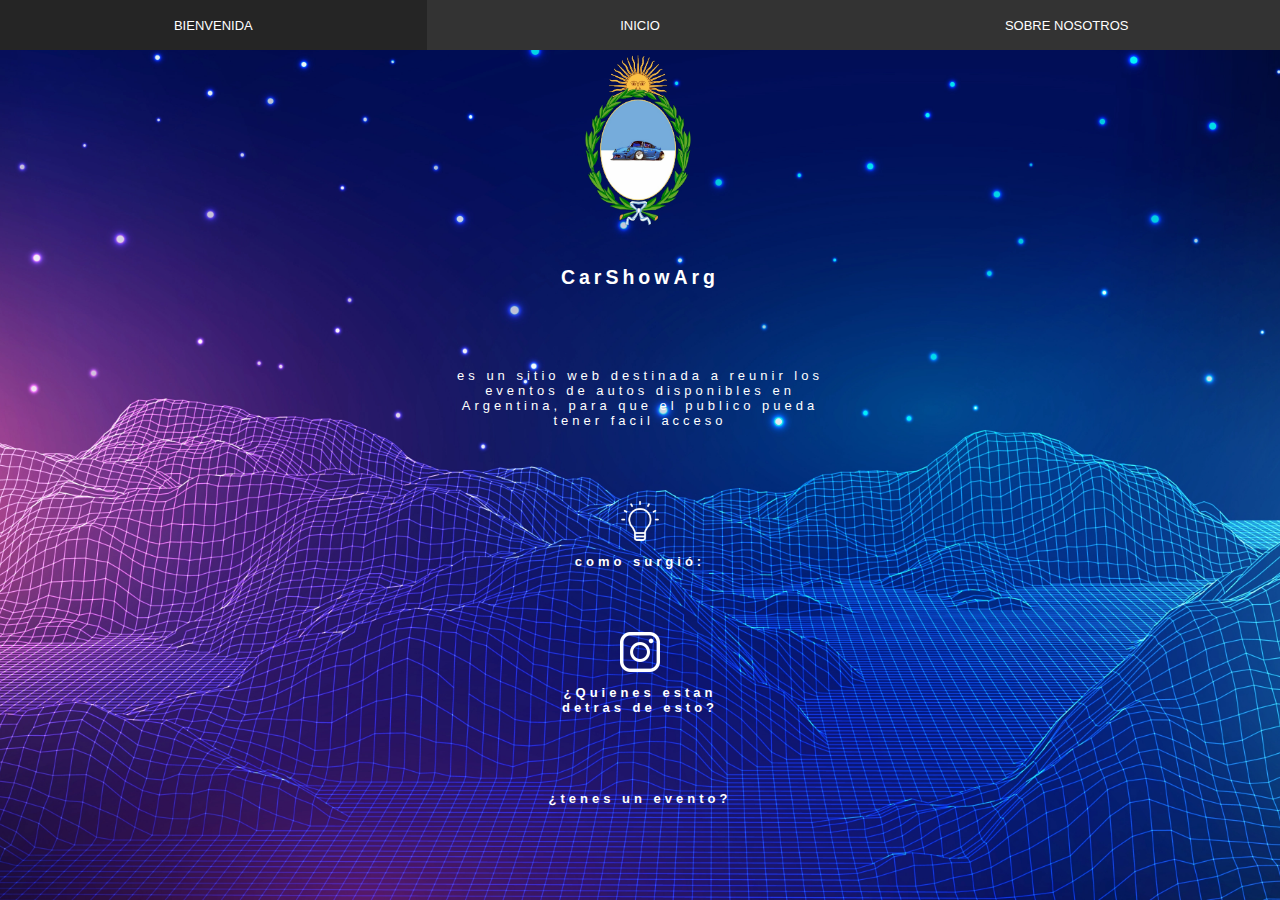
<file: sobreNosotros.html>
<!DOCTYPE html>
<html lang="en">
<head>
    <meta charset="UTF-8">
    <meta http-equiv="X-UA-Compatible" content="IE=edge">
    <meta name="viewport" content="width=device-width, initial-scale=1.0">
    <link rel="stylesheet" href="estilo.css">
    <!-- Google tag (gtag.js) -->
    <script async src="https://www.googletagmanager.com/gtag/js?id=G-CVW2JD5T7C"></script>
    <script>
    window.dataLayer = window.dataLayer || [];
    function gtag(){dataLayer.push(arguments);}
    gtag('js', new Date());

  gtag('config', 'G-CVW2JD5T7C');
</script>
    <title>Sobre Nosotros</title>
</head>
<body class="body">

    <nav class="main-nav">
        <!--<div id="logo" class="logo">
            <img class="logo-main-menu" src="img/logo-pag.png" alt="">
        </div>-->
        <div id="toggle-menu" class="toggle-menu">
            <img src="img/hambur-icon.png" alt="">
        </div>
        <ul id="main-menu" class="main-menu">
            <li class="main-menu_item">
                <a href="index.html" class="main-menu_link">Bienvenida</a>
            </li>
            
            <li class="main-menu_item">
                <a href="inicio.html" class="main-menu_link">inicio</a>
            </li>

            <li class="main-menu_item">
                <a href="sobreNosotros.html" class="main-menu_link">sobre nosotros</a>
            </li>
        </ul>
    </nav>

    <div  id="sobrenosotros" class="sobrenosotros">

        <div class="container-sn">

            <div class="perfil">
                <img src="/img/autos.arg.png" alt="CarShowArg"> 
                
                <div>
                    <h2>CarShowArg</h2>
                    <p class="info">
                        es un sitio web destinada a reunir los eventos
                        de autos disponibles en Argentina, para que el publico 
                        pueda tener facil acceso
                </div>
            </div>

            <div class="container-info">

                <div class="container-p">
                    <div class="icono">
                        <img src="img/comoSurgio.png" alt="">
                    </div>
                    <div>
                        <p id="toggle-info2" class=" pregunta toggle-info2">
                            como surgió:
                        </p>
                        <p id="info2" class=" info info2">
                            como una persona más en el mundo de los autos
                            me ah pasado repetidas veces no tener la
                            infomacion de los eventos a tiempo, buscando
                            una solucion decidi crear esta web.
                        </p>
                    </div>
                </div>

                <div class="container-p">
                    <div class="icono">
                        <img src="img/redessociales.png" alt="">
                    </div>
                    <div>
                        <p id="toggle-info3" class=" pregunta toggle-info3">
                            ¿Quienes estan <br> detras de esto?
                        </p>
                        <p id="info3" class="info info3">
                            tanto la creacion del sitio web como el diseño
                            y la idea estan realizadas por <br>
                            <br>
                            <a class="Insta.bat" href="https://instagram.com/bajitosaltope">Bajitos Al Tope</a>
                            <br>
                            <br>(sitio web de entretenimiento en instagram)
                        </p>
                    </div>
                </div>

                <div class="container-p">

                    <div>
                        <p id="toggle-info1" class=" pregunta toggle-info1">
                            ¿tenes un evento?
                        </p>
                        <p id="info1" class="info info1">
                            Si tenes un evento y querer formar parte <br>
                            <br>
                            poder comunicarte a nustro instagran <br>
                            <br>o a nuestro 
                            <a href="https://wa.me/542257622694?text=Hola%20me%20gustaria%20agregar%20mi%20evento%20a%20tu%20web" target="_blank">
                                 WhatsApp precionando aca
                            </a>
                        </p>
                    </div>
                </div>

            </div>

        </div>
    </div>

    <script src="scripts.js"></script>
</body>
</html>
</file>
<file: estilo.css>
*{
    padding: 0;
    box-sizing: border-box;
    user-select: none;
}


body {
    background-color: #0a0533;
    font-family: sans-serif;
    margin: 0;
    padding: 0;
}



/*
.logo{
    position: absolute;
    z-index: 105;
    width: 60px;
    left: 10px;
}

.logo-main-menu{
    filter :invert(1);
    width: 100%;
}
*/
.toggle-menu img{
    width: 40px;
}

.toggle-menu{
    position: fixed;
    top: 5px;
    right: 5px;
    display: flex;
    justify-content: flex-end;
    z-index: 100;
    cursor: pointer;
    filter :invert(1);
    width: 40px;
}

.main-menu{
    position: relative;
    z-index: 80;
    width: 100%;
    margin: 0;
    list-style: none;
    display: flex;
    flex-direction: column;
    background-color: #333;
    align-items: center;
    transition: all 550ms;
    transform: translatey(-100%);

}

.main-menu-i{
    position: relative;
    z-index: 80;
    width: 100%;
    margin: 0;
    list-style: none;
    display: flex;
    flex-direction: column;
    background-color: #333;
    align-items: center;
    transition: transform 0.2s;
    transform: translatey(-75%);
    opacity: 0.8;
}

.main-menu--show{
    transform: translateY(0px);
    opacity: 1;
    position: fixed;
    width: 100%;
    margin: 0;
    list-style: none;
    display: flex;
    flex-direction: column;
    background-color: #333;
    align-items: center;
}

.main-menu_item{
    text-align: center;
    padding: 16px;
    width: 100%;
}

.main-menu_item:hover{
    background-color: #252525;
}

.main-menu_link{
    color: white;
    text-transform: uppercase;
    text-decoration: none;

}

/*header*/

.fondo-img{
    height: 100%;
    width: 100%;
    background-image: url(img/fondo.jpg);
    background-repeat: no-repeat;
    background-position-y: center;
    background-position-x: 20%;
    background-size: cover;
    position: absolute;

}

.body{ 
    background-position: center;
    background-image: url(img/fondo.jpg);
    background-repeat: no-repeat;
    background-size:cover ;
    background-attachment: fixed;
}

.header{
    width: 100%;
    display: flex;
    flex-direction: row;
    align-items: center;
    justify-content: center;
    font-size: x-large;
    position: relative;
    color: #ffffff;
}

.header--show{
    transform: translateY(200px);
}

.bienvenidaBox{
    width: 150px;
    display: flex;
    flex-direction: column;
}


.bienvenidaBox .bienvenidos{
    text-transform: uppercase;
    font-size: 20px;
    font-weight: bold;
    margin:0;
    animation: movimiento 2.5s linear infinite;
}

.bienvenidaBox .bienvenidaBox-name{
    font-size: 18px;
    font-weight: bold;
    margin:0 0 50px 0;
    animation: movimiento 2.5s linear infinite;
}

.wave{
    position:absolute;
    bottom: 0px;
    left: 0;
    width: 100%;
    height: 70px;
    opacity: 0.8;
}

.icono-auto{
    width: 140px;
    height: 140px;
    display: flex;
    justify-content: center;
    align-items: center;
    background-color: #0b00894d;
    border-radius: 100%;
    transform: translateY(20px);
    animation: movimiento 2.5s linear infinite;
}

.icono-auto img{
    width: 140px;
}

.btn-neon{
    padding: 10px;
    width: min-content;
    color: #fff;
    background-color: #25087bcd;
    border-radius: 15px;
    letter-spacing:3px;
    text-decoration: none;
    font-size: 20px;
    transition: 0.1s;
    animation: movimiento 2.5s linear infinite;
}

/*keyframes*/

@keyframes movimiento {
    0%{
        transform: translateY(0);
    }

    50%{
        transform: translateY(30px);
    }

    100%{
        transform: translateY(0);
    }
}

.btn-neon:hover{
    background: #24087b;
    box-shadow: 0 0 10px #0b0089, 0 0 20px #000078;
    transition-delay: 0.1s;
 }


/*inicio*/
/*buscador de provincia*/

::-webkit-scrollbar{
    width: 15px;
}

#listaArticulos::-webkit-scrollbar{
    height: 8px;
}

#listaArticulos::-webkit-scrollbar-track{
    background: transparent;
    border-radius: 50px;
}

::-webkit-scrollbar-track{
    background: #333;
}

::-webkit-scrollbar-thumb{
    background: #202020;
    border-radius: 50px;
}


#contenedor-main .div-list{
    height: 40px;
    display: flex;
    flex-direction: row;
    gap: 20px;
    align-items: center;
}

#contenedor-main{
    position: fixed;
    z-index: 70;
    width: 100%;
    transform: translateY(-148px);
}

#buscador{
    padding: 7px;
    width: 20px;
    filter: invert(1);
}

#listaArticulos{
    width: 72%;
    height: 40px;
    overflow: auto;
    font-size: 15px;
    list-style: none;
    flex-direction: row;
    display: flex;
    gap: 45px;
}

.articulo{
    text-align: center;
    display: flex;
    justify-content: space-around;
    align-items: center;


}

li a{
    color: #fff; 
    width: max-content;
    text-decoration: none;
    scroll-behavior: smooth;
}

.articulo:hover{
    background: #c0c0c0;
}

/*



*/
/*container-events*/

.provincia{
    color: #ffffff;
    background-color: #110c4a;
    opacity: 0.7;
    border-radius: 100px;
    font-size: 20px;
    margin-bottom: 30px;
    letter-spacing: 3px;
    display: flex;
    justify-content: center;
    margin-top: 50px;
}

.container-cards{
    position: relative;
    display: flex;
    flex-direction: column;
    align-items: center;
}

.container-cards--show{
    transform: translateY(0px);
}

.contenedor-tutto{
    position: relative;
    display: flex;
    flex-direction: column;
    align-items: center;
}

.contenedor-tutto--show{
    transform: translateY(0px);
}



.card{
    border-radius: 10px;
    display: flex;
    margin-bottom: 30px;
    width: 45%;
    height: 400px;
    box-shadow: 0 0 50px #000000;
    overflow: hidden;
    transition: 0.5s;
}

.card:hover{
    width: 90%;
}

.card .imgbox{
    width:60vw;
    height: 100%;
    display: flex;
    justify-content: center;
    align-items: center;
}

.card .imgbox .img{
    background-size: contain;
    background-position: center;
    background-repeat: no-repeat;
    width: 45vw;
    filter: none;
    height: 140px;
}

.map-pin{
    height: 15px;
    filter: invert(1);
}

.calendar{
    height: 15px;
    filter: invert(1);
}

.dollar-sign{
    height: 15px;
    filter: invert(1);
}

.card .detalles{
    width: 55%;
    position: relative;
    display: flex;
    flex-direction: column;
    justify-content: space-between;
    padding: 15px;
    color: #fff;
}

.card .detalles::before{
    content:"";
    position: absolute;
    transform: translatey(13px);
    left: -0;
    width: 0;
    height: 0;
    border-bottom: 10px solid transparent ;
    border-top: 10px solid transparent ;
    border-left: 10px solid #fff ;
}

.card .detalles div{
    display: flex;
    flex-direction: row;
    align-items: center;
    gap: 3px;
}

.card .detalles .name{
    font-size: 13px;
    text-transform: uppercase;
}

.card .detalles .descripcion{
    font-weight: 120px;
    font-size: 12px;
}

.card .detalles .fecha{
    font-weight: 140px;
    font-size: 11px;
}

.card .detalles .precio{
    font-weight: 140px;
    font-size: 12px;
}

.detalles .btn-ig{
    text-transform: uppercase;
}

.detalles .btn-ig a{
    text-decoration: none;
    border-radius: 50px; 
    border-radius: 10px;
    color: #333;
    background-color: #fff;
    padding:4px;
}

#card100 .imgbox .img{
    background-image: url(img/eventos/streets_cars_federacion.png);
}

#card10 .imgbox .img{
    background-image: url(/img/eventos/matheualpiso.png);
}

#card5 .imgbox .img{
     background-image:url(/img/eventos/lowstyle_alberti.png);
}

#card20 .imgbox .img{
    background-image:url(/img/eventos/pandatroupe.png);
}

#card30 .imgbox .img{
    background-image:url(/img/eventos/vidalalpisooficial.png);
}


#card35  .imgbox .img{
    background-image:url(/img/eventos/versailles.png);
}

#card36 .imgbox .img{
    background-image: url(/img/eventos/quilteam.png);
}

#card37 .imgbox .img{
    background-image: url(/img/eventos/sanvialcorte.png);
}

#card37-2 .imgbox .img{
    background-image: url(/img/eventos/chingoloteam.png);
}

#card37-5 .imgbox .img{
    background-image: url(/img/eventos/pringlesexpocars.png);
}

#card37-8 .imgbox .img{
    background-image: url(/img/eventos/jdmday.png);
}

#card38 .imgbox .img{
    background-image: url(/img/eventos/ourworldshowcar.png);
}

#card40 .imgbox .img{
    background-image:url(/img/eventos/azulshowcar.png);
}

#card42 .imgbox .img{
    background-image:url(/img/eventos/limadosdearg.png);
}

#card45 .imgbox .img{
    background-image:url(/img/eventos/exposhowcarjunin.png);
}

#card48 .imgbox .img{
    background-image:url(/img/eventos/lowteam.png);
}

#card50 .imgbox .img{
    background-image:url(/img/eventos/autosbajosmultimarca.png);
}

#card60 .imgbox .img{
    background-image:url(/img/eventos/azulalpiso.png);
}

#card70 .imgbox .img{
    background-image:url(/img/eventos/tapalque.png);
}

#card200 .imgbox .img {
    background-image: url(img/eventos/carcamotorshow.png);
}

#card300 .imgbox .img {
    background-image: url(img/eventos/catriloshowcar.png);
}


#card400 .imgbox .img {
    background-image: url(img/eventos/encuentromixtocalchin.png);
}


/*sobre nosotros*/

.sobrenosotros {
    position: relative;
    width: 100%;
}

.sobrenosotros--show {
    background-color: red;
}

.sobrenosotros .container-sn{
    color:#fff;
    display: flex;
    flex-direction: column;
    text-align: center;
    letter-spacing: 2px;
    font-size: 13px;
    padding: 30px;
    gap: 10px;
    transform: translateY(-100px);
}

.perfil img{
    width: 220px;
    height: 220px;
    border-radius: 100%;
}

.container-p{
    display: flex;
    flex-direction: column;
    align-items: center;
}

.container-info{
    display: flex;
    flex-direction: column;
    gap:50px;
    height: max-content;
}

.icono{
    width: 40px;
    height: 40px;
}

.icono img{
    width: 40px;
    height: 40px;
    opacity: 1;
    filter: invert(1);
}

.container-info p{
    font-weight: bold;
    font-size: 13px;
    transition: 0.5s;
}



.info3 a {
    text-decoration: none;
    color: #fffcfc;
    box-shadow: 0 0 10px #000000, 0 0 20px #000000;
}

.info1 a {
    text-decoration: none;
    color: #fffcfc;
    box-shadow: 0 0 10px #000000, 0 0 20px #000000;
}

.info1{
    display: none;
}

.info2{
    display: none;
}

.info3{
    display: none;
}

.info1--show{
    display: block;
}

.info2--show{
    display: block;
}

.info3--show{
    display: block;
}
/*version responsive*/

@media screen and (min-width:410px) {

    .header{
        transform: translateY(20%);
    }

    .bienvenidaBox{
        width: 150px;
    }
    
    .bienvenidaBox .bienvenidos{
        font-size: 20px;
    }
    
    .bienvenidaBox .bienvenidaBox-name{
        font-size: 15px;
    }

    .icono-auto{
        width: 110px;
        height: 110px;
    }
    
    .icono-auto img{
        width: 110px;
    }
    
    .container-cards{
        display: flex;
        flex-direction: column;
    }


    .card{
        width: 200px;
        height: 400px;
    }
    
    .card:hover{
        width: 400px;
    }
    
    .card .imgbox{
        width: 200px;
        height: 100%;
        display: flex;
        justify-content: center;
        align-items: center;
    }

    .card .imgbox .img{
        width: 200px;
        height: 140px;
    }
    

    /*buscador de provincias*/

    #listaArticulos{
        width: 75%;
    }
    


}

@media screen and (min-width:700px) {
    
    /*menu*/
    .main-menu_item2{
        display: none;
    }

    .main-menu{
        flex-direction: row;
        justify-content: space-around;
        transform: translate(0);
        position: fixed;
    } 

    .main-menu-i{
        flex-direction: row;
        justify-content: flex-end;
        transform: translate(0);
    }
    
    .toggle-menu{
        display: none;
    }

    .main-menu_link{
        font-size: 13px;
    }

    .wave{
        height: 120px;
    }

    /*buscador de provincias*/

    #contenedor-main .div-list{
        gap: 30px;
    }
    
    #contenedor-main{
        position: fixed;
        width: 99%;
        transform: translateY(50px);
    }

    #listaArticulos{
        width: 100%;
    }
    
    
    .articulo{
        text-align: center;
        display: flex;
        justify-content: space-around;
        align-items: center;    
    }
    
    

    /*index*/

    .header{
        display: flex;
        flex-direction: row;
        align-items: center;
        flex-wrap: wrap;
        gap: 0 10%;
        font-size: x-large;
    }

    .bienvenidaBox .bienvenidos{
        text-transform: uppercase;
        font-size: 40px;
        font-weight: bold;
    }
    
    .bienvenidaBox .bienvenidaBox-name{
        font-size: 33px;
        font-weight: bold;
        margin:0 0 50px 0;
    }

    .icono-auto{
        width: 300px;
        height: 300px;
        transform: translateY(20px);
    }

    .icono-auto img{
        width: 300px;
    }

    .btn-neon{
        padding: 10px;
        width: 230px;
        text-align: center;
    }

    /*contenedro cards*/
    .provincia{
        margin-top: 100px;
    }

    body .container-cards{
        display: flex;
        flex-direction: column;
        gap: 30px;
 
    }

    .card{
        align-items: center;
        width: 300px;
        height: 360px;
        transition: 0.5s;
    }
    
    .card:hover{
        width:550px ;
    }
    
    .card .imgbox{
        min-width: 300px;
        height: 100%;
        display: flex;
        justify-content: center;
        align-items: center;
    }
    
    .card .imgbox img{
        width: 80%;
        filter: none;
    }

    .card .detalles div{
        display: flex;
        flex-direction: row;
        align-items: center;
        gap: 3px;
    }
    
    .card .detalles{
        min-width: 300px;
        display: flex;
        flex-direction:column;
        width: 70%;
        gap: 5px;
        height: 100%;

    }

    .card .detalles::before{
        transform: translateY(25px);
    }
    
    .card .detalles .name{
        width: 70%;
        font-size: 20px;
    }
    
    .card .detalles .descripcion{
        font-weight: 200px;
        width: 70%;
        font-size: 14px;
    }
    
    .card .detalles .fecha{
        font-weight: 200px;
        width: 70%;
    }
    
    .detalles .precio{
        font-size: 15px;
        width: 140px;
    }
    
    
    .sobrenosotros .container-sn{
        letter-spacing: 4px;
        transform: translateY(0);
    }


    .perfil {
        display: flex;
        flex-direction: column;
        align-items: center;
    }
    
    .perfil img{
        border-radius: 100%;
    }
    
    .container-info div{
        display: flex;
        flex-direction: column;
        justify-content: center;
        align-items: center;
        width: 100%;
    }
    
    .container-info p{
        font-weight: bold;
        font-size: 13px;
    }
    

    .container-sn div{
        width: 100%;
        display: flex;
        flex-direction: column;
        align-items: center;
    }

    .info{
        width: 500px;
        padding: 50px;
    }
    
    

}

@media screen and (min-width:1200px){


    .card{
         height: 360px;
    }

    body .container-cards{
        display: flex;
        flex-direction: colum;
        flex-wrap: wrap;
        gap: 70px;
        justify-content: space-around;
        transform: translateY(30px);
    }


    @media screen and (min-width:1400px){
        body .container-cards{
            display: flex;
            flex-direction: row;
            flex-wrap: wrap;
            height: 1fr;
            gap: 70px;
            justify-content: space-around;
            transform: translateY(30px);
        }
       
    }
    
}
</file>
